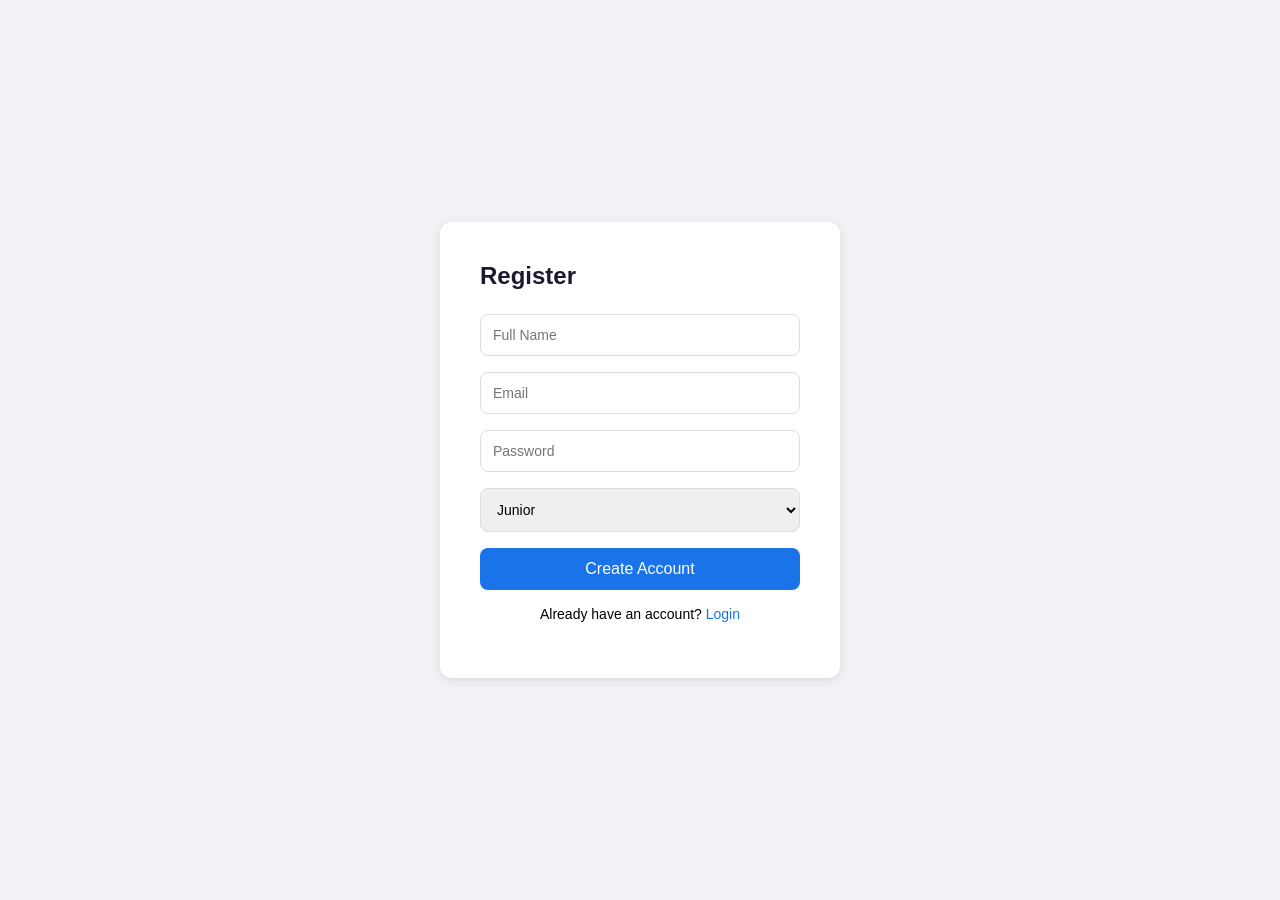
<file: seniorconnect/src/main/resources/static/index.html>
<!DOCTYPE html>
<html lang="en">
<head>
    <meta charset="UTF-8">
    <title>SeniorConnect</title>
    <style>
        * { margin: 0; padding: 0; box-sizing: border-box; }
        body { font-family: Arial, sans-serif; background: #f0f2f5; display: flex; justify-content: center; align-items: center; height: 100vh; }
        .card { background: white; padding: 40px; border-radius: 12px; width: 400px; box-shadow: 0 2px 10px rgba(0,0,0,0.1); }
        h2 { margin-bottom: 24px; color: #1a1a2e; }
        input { width: 100%; padding: 12px; margin-bottom: 16px; border: 1px solid #ddd; border-radius: 8px; font-size: 14px; }
        button { width: 100%; padding: 12px; background: #1a73e8; color: white; border: none; border-radius: 8px; font-size: 16px; cursor: pointer; }
        button:hover { background: #1557b0; }
        p { margin-top: 16px; text-align: center; font-size: 14px; }
        a { color: #1a73e8; cursor: pointer; }
        select { width: 100%; padding: 12px; margin-bottom: 16px; border: 1px solid #ddd; border-radius: 8px; font-size: 14px; }
        #message { margin-top: 16px; text-align: center; font-size: 14px; color: green; }
    </style>
</head>
<body>
<div class="card">
    <h2 id="form-title">Register</h2>

    <div id="register-form">
        <input type="text" id="name" placeholder="Full Name" />
        <input type="email" id="email" placeholder="Email" />
        <input type="password" id="password" placeholder="Password" />
        <select id="role">
            <option value="JUNIOR">Junior</option>
            <option value="SENIOR">Senior</option>
        </select>
        <button onclick="register()">Create Account</button>
        <p>Already have an account? <a onclick="showLogin()">Login</a></p>
    </div>

    <div id="login-form" style="display:none">
        <input type="email" id="login-email" placeholder="Email" />
        <input type="password" id="login-password" placeholder="Password" />
        <button onclick="login()">Login</button>
        <p>Don't have an account? <a onclick="showRegister()">Register</a></p>
    </div>

    <div id="message"></div>
</div>

<script>
    const BASE = window.location.origin + "/api/auth";

    function showLogin() {
        document.getElementById("register-form").style.display = "none";
        document.getElementById("login-form").style.display = "block";
        document.getElementById("form-title").innerText = "Login";
    }

    function showRegister() {
        document.getElementById("login-form").style.display = "none";
        document.getElementById("register-form").style.display = "block";
        document.getElementById("form-title").innerText = "Register";
    }

    async function register() {
        const body = {
            name: document.getElementById("name").value,
            email: document.getElementById("email").value,
            password: document.getElementById("password").value,
            role: document.getElementById("role").value
        };

        const res = await fetch(`${BASE}/register`, {
            method: "POST",
            headers: { "Content-Type": "application/json" },
            body: JSON.stringify(body)
        });

        const text = await res.text();
        document.getElementById("message").innerText = text;
        if (res.ok) {
            setTimeout(() => showLogin(), 1000); // show login after 1 second
        }
    }

    async function login() {
        const body = {
            email: document.getElementById("login-email").value,
            password: document.getElementById("login-password").value
        };

        const res = await fetch(`${BASE}/login`, {
            method: "POST",
            headers: { "Content-Type": "application/json" },
            body: JSON.stringify(body)
        });

        const data = await res.json();
        if (data.message === "Login successful") {
            localStorage.setItem("role", data.role);
            localStorage.setItem("name", data.name);
            localStorage.setItem("userId", data.id);
            localStorage.setItem("token", data.token);
            localStorage.setItem("email", body.email); // ← THIS WAS MISSING
            window.location.href = "/dashboard.html";
        } else {
            document.getElementById("message").innerText = data.message || "Login failed.";
        }
    }
</script>
</body>
</html>
</file>
